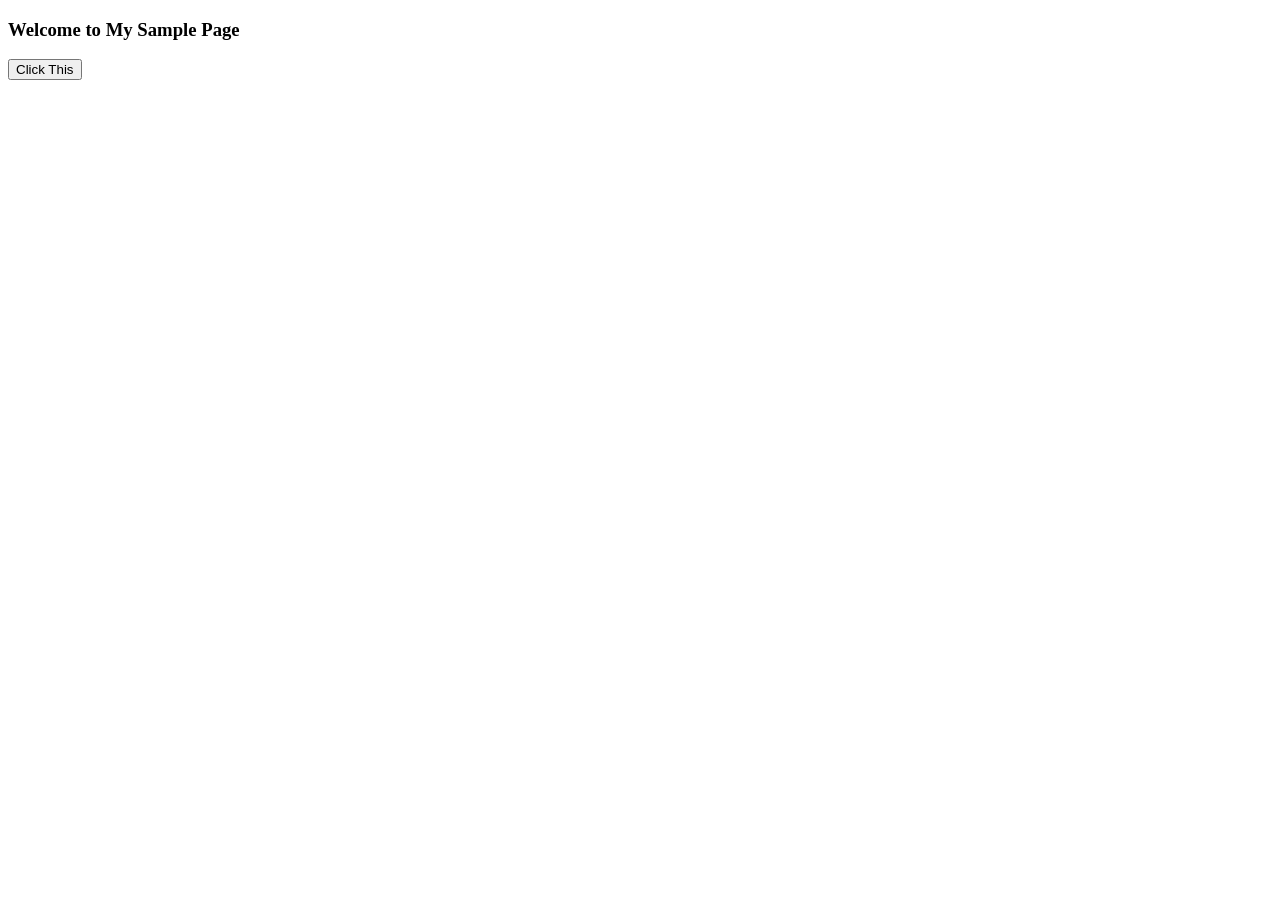
<file: AldrichVillagonzalo_index.html>
<!DOCTYPE html>

<html>

<head>

    <title>My Sample Page</title>

</head>

<body>

    <h3>Welcome to My Sample Page</h3>

    <a href="https://youtu.be/Aq5WXmQQooo?si=j5sW05VyxAMQIHdi">

    <button>Click This</button>

</a>


</body>

</html>
</file>
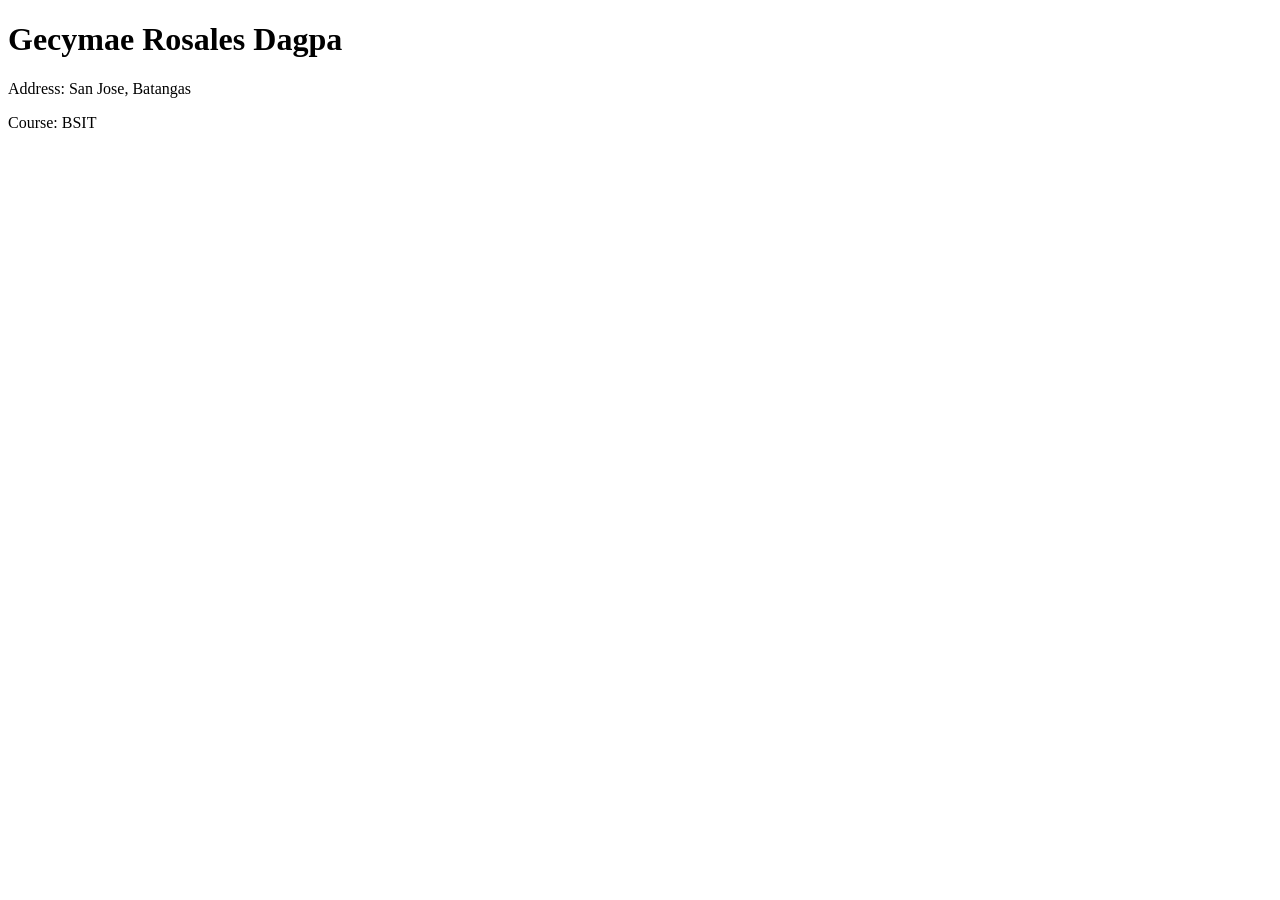
<file: GecymaeDagpa_index.html>
<!DOCTYPE html>
<html lang="en">
<head>
  <meta charset="UTF-8" />
  <title>Gecymae Rosales Dagpa</title>
</head>
<body>
  <h1>Gecymae Rosales Dagpa</h1>
  <p>Address: San Jose, Batangas</p>
  <p>Course: BSIT</p>
</body>
</html>
</file>
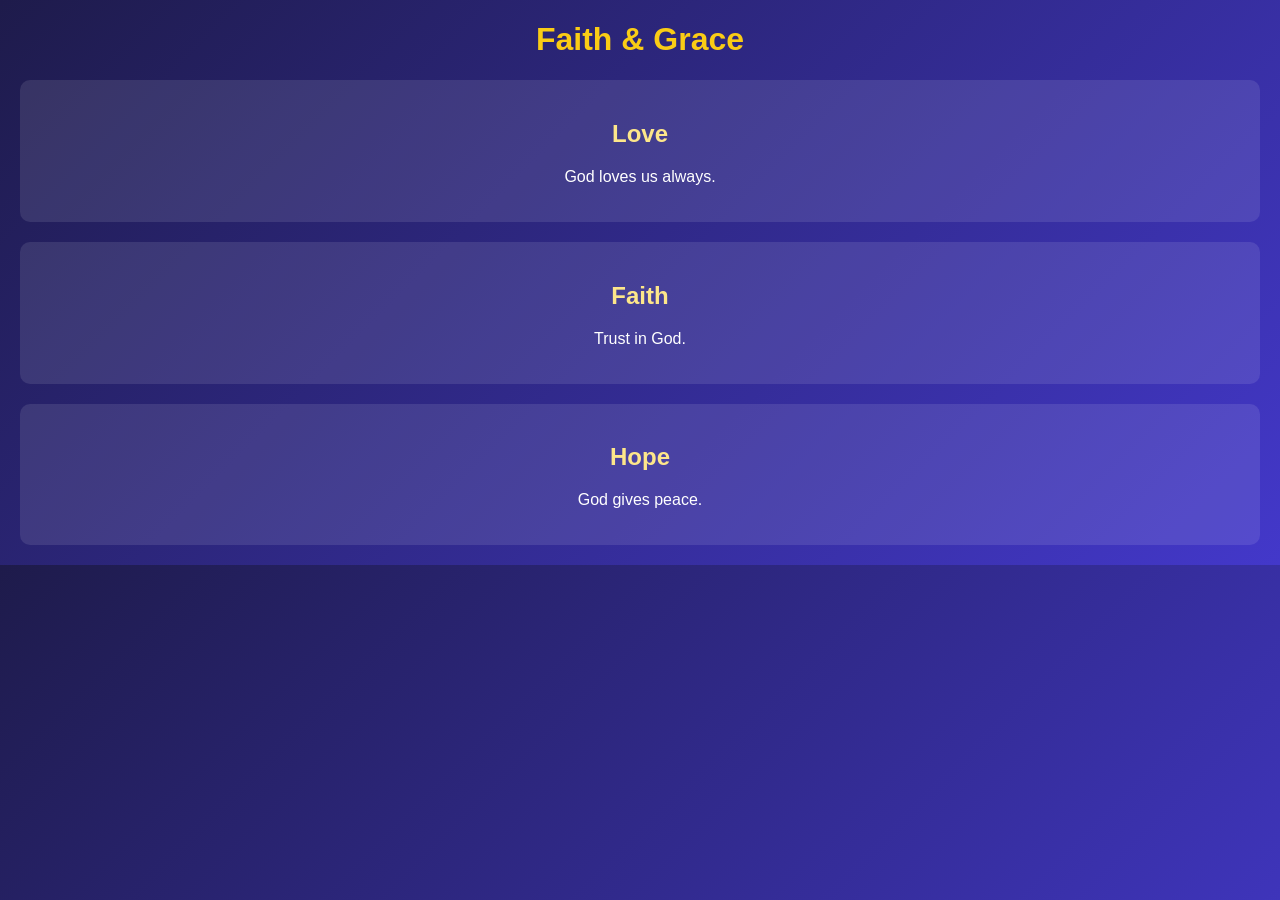
<file: JeanlynBautista_index.html>
<!DOCTYPE html>
<html>
<head>
<title>Faith & Grace</title>
<style>
body{margin:0;background:linear-gradient(135deg,#1e1b4b,#4338ca);color:#fff;text-align:center;font-family:sans-serif}
.card{margin:20px;padding:20px;background:rgba(255,255,255,.1);border-radius:10px}
h1{color:#facc15}
h2{color:#fde68a}
</style>
</head>

<body>

<h1>Faith & Grace</h1>

<div class="card">
<h2>Love</h2>
<p>God loves us always.</p>
</div>

<div class="card">
<h2>Faith</h2>
<p>Trust in God.</p>
</div>

<div class="card">
<h2>Hope</h2>
<p>God gives peace.</p>
</div>

</body>
</html>
</file>
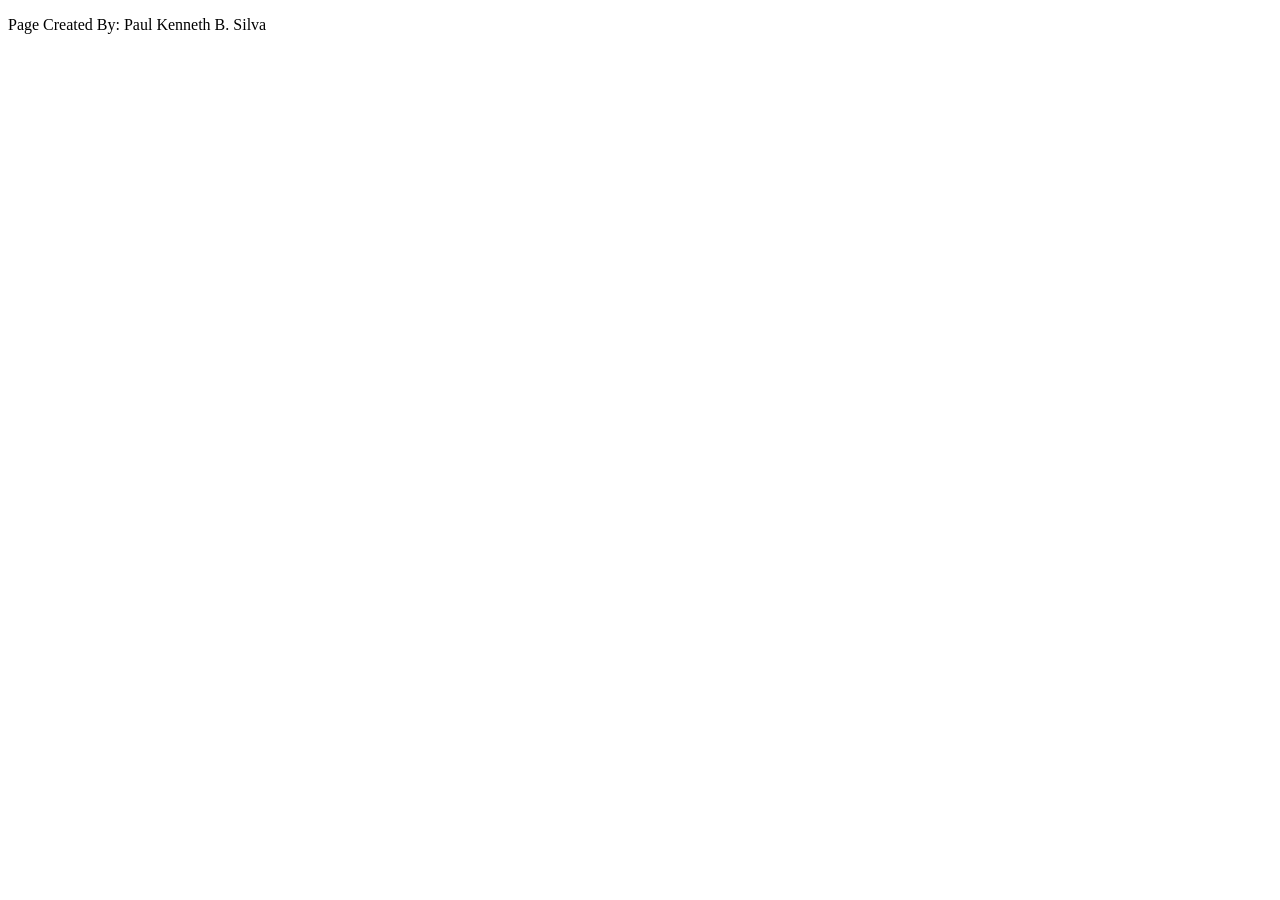
<file: PaulSIlva_index.html>
<!DOCTYPE html>
<html lang="en">
<head>
    <meta charset="UTF-8">
    <meta name="viewport" content="width=device-width, initial-scale=1.0">
    <title>Activity Page</title>
</head>
<body>

    <p>Page Created By: Paul Kenneth B. Silva</p>


</body>
</html>
</file>
